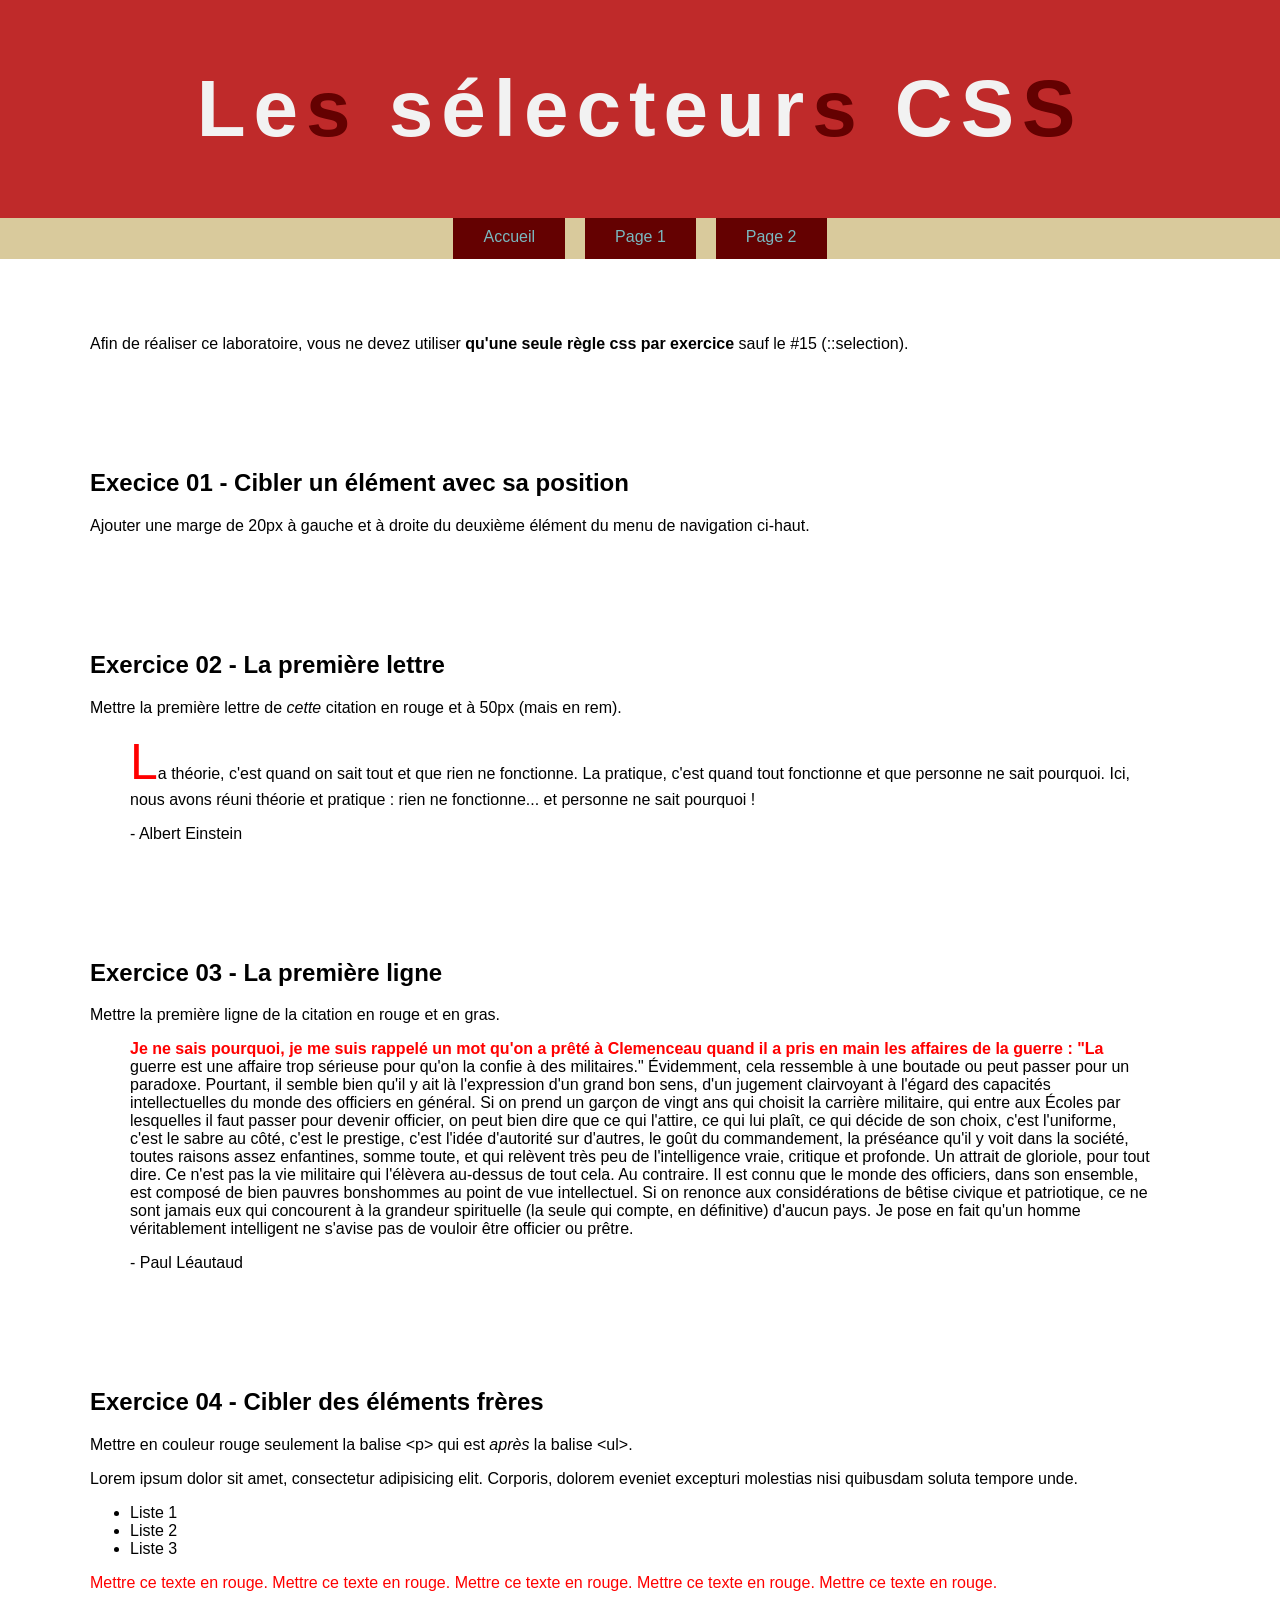
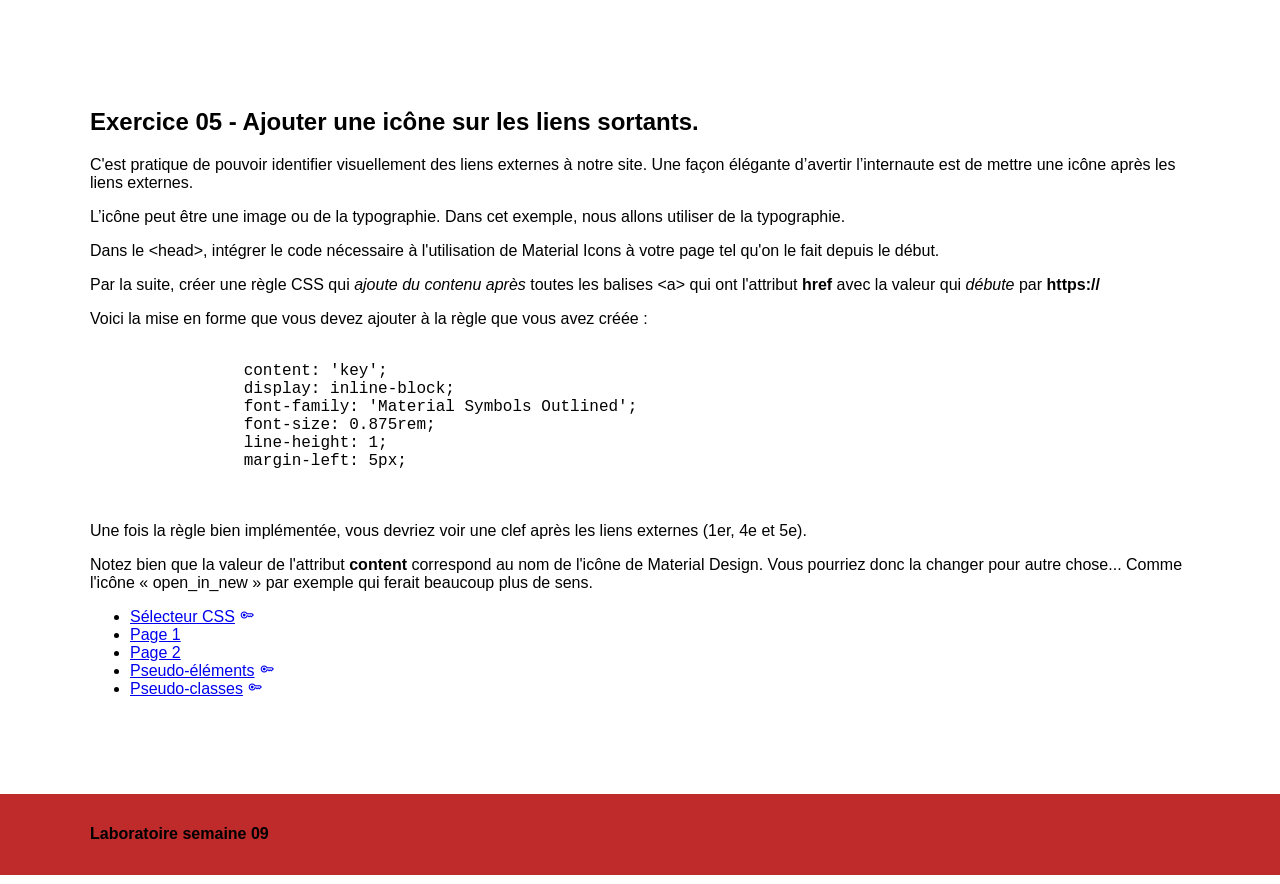
<file: index.html>
<!doctype html>
<html lang="fr">
  <head>
    <meta charset="UTF-8" />
    <title>Les sélecteurs CSS</title>

    <link rel="stylesheet" href="css/normalize.css" />
    <link
      rel="stylesheet"
      href="https://fonts.googleapis.com/css2?family=Material+Symbols+Outlined:opsz,wght,FILL,GRAD@20..48,100..700,0..1,-50..200"
    />
    <link rel="stylesheet" href="css/styles.css" />
    <script src="js/splittext.js" defer></script>
    <script src="js/scripts.js" defer></script>
  </head>
  <body>
    <header>
      <div class="wrapper">
        <h1>Les sélecteurs CSS</h1>
      </div>
    </header>

    <nav>
      <div class="wrapper">
        <ul>
          <li><a href="index.html">Accueil</a></li>
          <li><a href="page1.html">Page 1</a></li>
          <li><a href="page2.html">Page 2</a></li>
        </ul>
      </div>
    </nav>

    <div class="wrapper">
      <section class="intro">
        <p>
          Afin de réaliser ce laboratoire, vous ne devez utiliser
          <strong>qu'une seule règle css par exercice</strong> sauf le #15
          (::selection).
        </p>
      </section>

      <section class="exercice01">
        <h2>Execice 01 - Cibler un élément avec sa position</h2>
        <p>
          Ajouter une marge de 20px à gauche et à droite du deuxième élément du
          menu de navigation ci-haut.
        </p>
      </section>

      <section class="exercice02">
        <h2>Exercice 02 - La première lettre</h2>
        <p>
          Mettre la première lettre de <em>cette</em> citation en rouge et à
          50px (mais en rem).
        </p>
        <blockquote>
          La théorie, c'est quand on sait tout et que rien ne fonctionne. La
          pratique, c'est quand tout fonctionne et que personne ne sait
          pourquoi. Ici, nous avons réuni théorie et pratique : rien ne
          fonctionne... et personne ne sait pourquoi !
          <p>- Albert Einstein</p>
        </blockquote>
      </section>

      <section class="exercice03">
        <h2>Exercice 03 - La première ligne</h2>
        <p>Mettre la première ligne de la citation en rouge et en gras.</p>
        <blockquote>
          Je ne sais pourquoi, je me suis rappelé un mot qu'on a prêté à
          Clemenceau quand il a pris en main les affaires de la guerre : "La
          guerre est une affaire trop sérieuse pour qu'on la confie à des
          militaires." Évidemment, cela ressemble à une boutade ou peut passer
          pour un paradoxe. Pourtant, il semble bien qu'il y ait là l'expression
          d'un grand bon sens, d'un jugement clairvoyant à l'égard des capacités
          intellectuelles du monde des officiers en général. Si on prend un
          garçon de vingt ans qui choisit la carrière militaire, qui entre aux
          Écoles par lesquelles il faut passer pour devenir officier, on peut
          bien dire que ce qui l'attire, ce qui lui plaît, ce qui décide de son
          choix, c'est l'uniforme, c'est le sabre au côté, c'est le prestige,
          c'est l'idée d'autorité sur d'autres, le goût du commandement, la
          préséance qu'il y voit dans la société, toutes raisons assez
          enfantines, somme toute, et qui relèvent très peu de l'intelligence
          vraie, critique et profonde. Un attrait de gloriole, pour tout dire.
          Ce n'est pas la vie militaire qui l'élèvera au-dessus de tout cela. Au
          contraire. Il est connu que le monde des officiers, dans son ensemble,
          est composé de bien pauvres bonshommes au point de vue intellectuel.
          Si on renonce aux considérations de bêtise civique et patriotique, ce
          ne sont jamais eux qui concourent à la grandeur spirituelle (la seule
          qui compte, en définitive) d'aucun pays. Je pose en fait qu'un homme
          véritablement intelligent ne s'avise pas de vouloir être officier ou
          prêtre.
          <p>- Paul Léautaud</p>
        </blockquote>
      </section>

      <section class="exercice04">
        <h2>Exercice 04 - Cibler des éléments frères</h2>
        <p>
          Mettre en couleur rouge seulement la balise &lt;p&gt; qui est
          <em>après</em> la balise &lt;ul&gt;.
        </p>
        <p>
          Lorem ipsum dolor sit amet, consectetur adipisicing elit. Corporis,
          dolorem eveniet excepturi molestias nisi quibusdam soluta tempore
          unde.
        </p>

        <ul>
          <li>Liste 1</li>
          <li>Liste 2</li>
          <li>Liste 3</li>
        </ul>

        <p>
          Mettre ce texte en rouge. Mettre ce texte en rouge. Mettre ce texte en
          rouge. Mettre ce texte en rouge. Mettre ce texte en rouge.
        </p>
      </section>

      <section class="exercice05">
        <h2>Exercice 05 - Ajouter une icône sur les liens sortants.</h2>

        <p>
          C'est pratique de pouvoir identifier visuellement des liens externes à
          notre site. Une façon élégante d’avertir l’internaute est de mettre
          une icône après les liens externes.
        </p>

        <p>
          L’icône peut être une image ou de la typographie. Dans cet exemple,
          nous allons utiliser de la typographie.
        </p>

        <p>
          Dans le &lt;head&gt;, intégrer le code nécessaire à l'utilisation de
          Material Icons à votre page tel qu'on le fait depuis le début.
        </p>

        <p>
          Par la suite, créer une règle CSS qui
          <em>ajoute du contenu après</em> toutes les balises &lt;a&gt; qui ont
          l'attribut <strong>href</strong> avec la valeur qui
          <em>débute</em> par <strong>https://</strong>
        </p>

        <p>
          Voici la mise en forme que vous devez ajouter à la règle que vous avez
          créée :
        </p>

        <pre>
            <code>
                content: 'key';
                display: inline-block;
                font-family: 'Material Symbols Outlined';
                font-size: 0.875rem;
                line-height: 1;
                margin-left: 5px;
            </code>
        </pre>

        <p>
          Une fois la règle bien implémentée, vous devriez voir une clef après
          les liens externes (1er, 4e et 5e).
        </p>

        <p>
          Notez bien que la valeur de l'attribut
          <strong>content</strong> correspond au nom de l'icône de Material
          Design. Vous pourriez donc la changer pour autre chose... Comme
          l'icône « open_in_new » par exemple qui ferait beaucoup plus de sens.
        </p>

        <ul>
          <li>
            <a
              href="https://developer.mozilla.org/fr/docs/Glossaire/S%C3%A9lecteur_CSS"
              >Sélecteur CSS</a
            >
          </li>
          <li>
            <a href="page1.html">Page 1</a>
          </li>
          <li>
            <a href="page2.html">Page 2</a>
          </li>
          <li>
            <a
              href="https://developer.mozilla.org/fr/docs/Web/CSS/Pseudo-%C3%A9l%C3%A9ments"
              >Pseudo-éléments</a
            >
          </li>
          <li>
            <a
              href="https://developer.mozilla.org/fr/docs/Web/CSS/Pseudo-classes"
              >Pseudo-classes</a
            >
          </li>
        </ul>
      </section>
    </div>

    <footer>
      <div class="wrapper">
        <h4>Laboratoire semaine 09</h4>
      </div>
    </footer>
  </body>
</html>
</file>
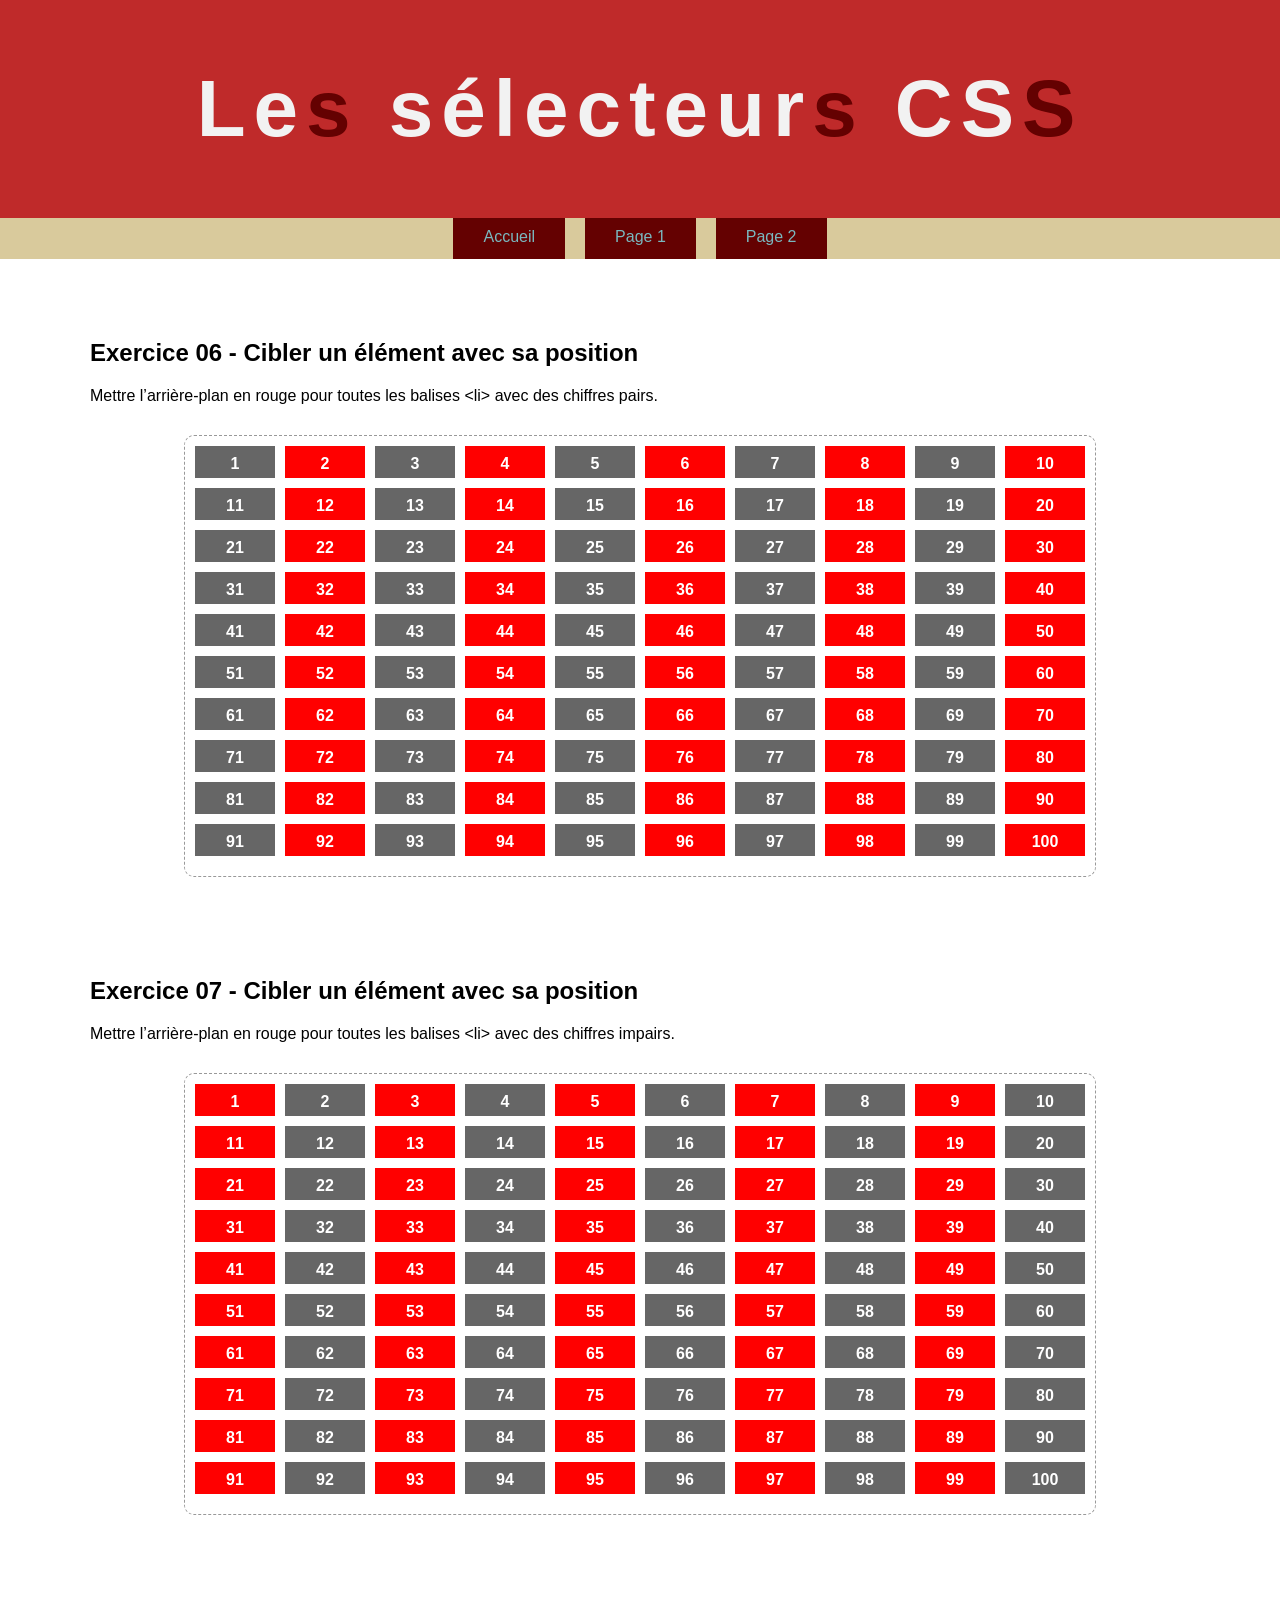
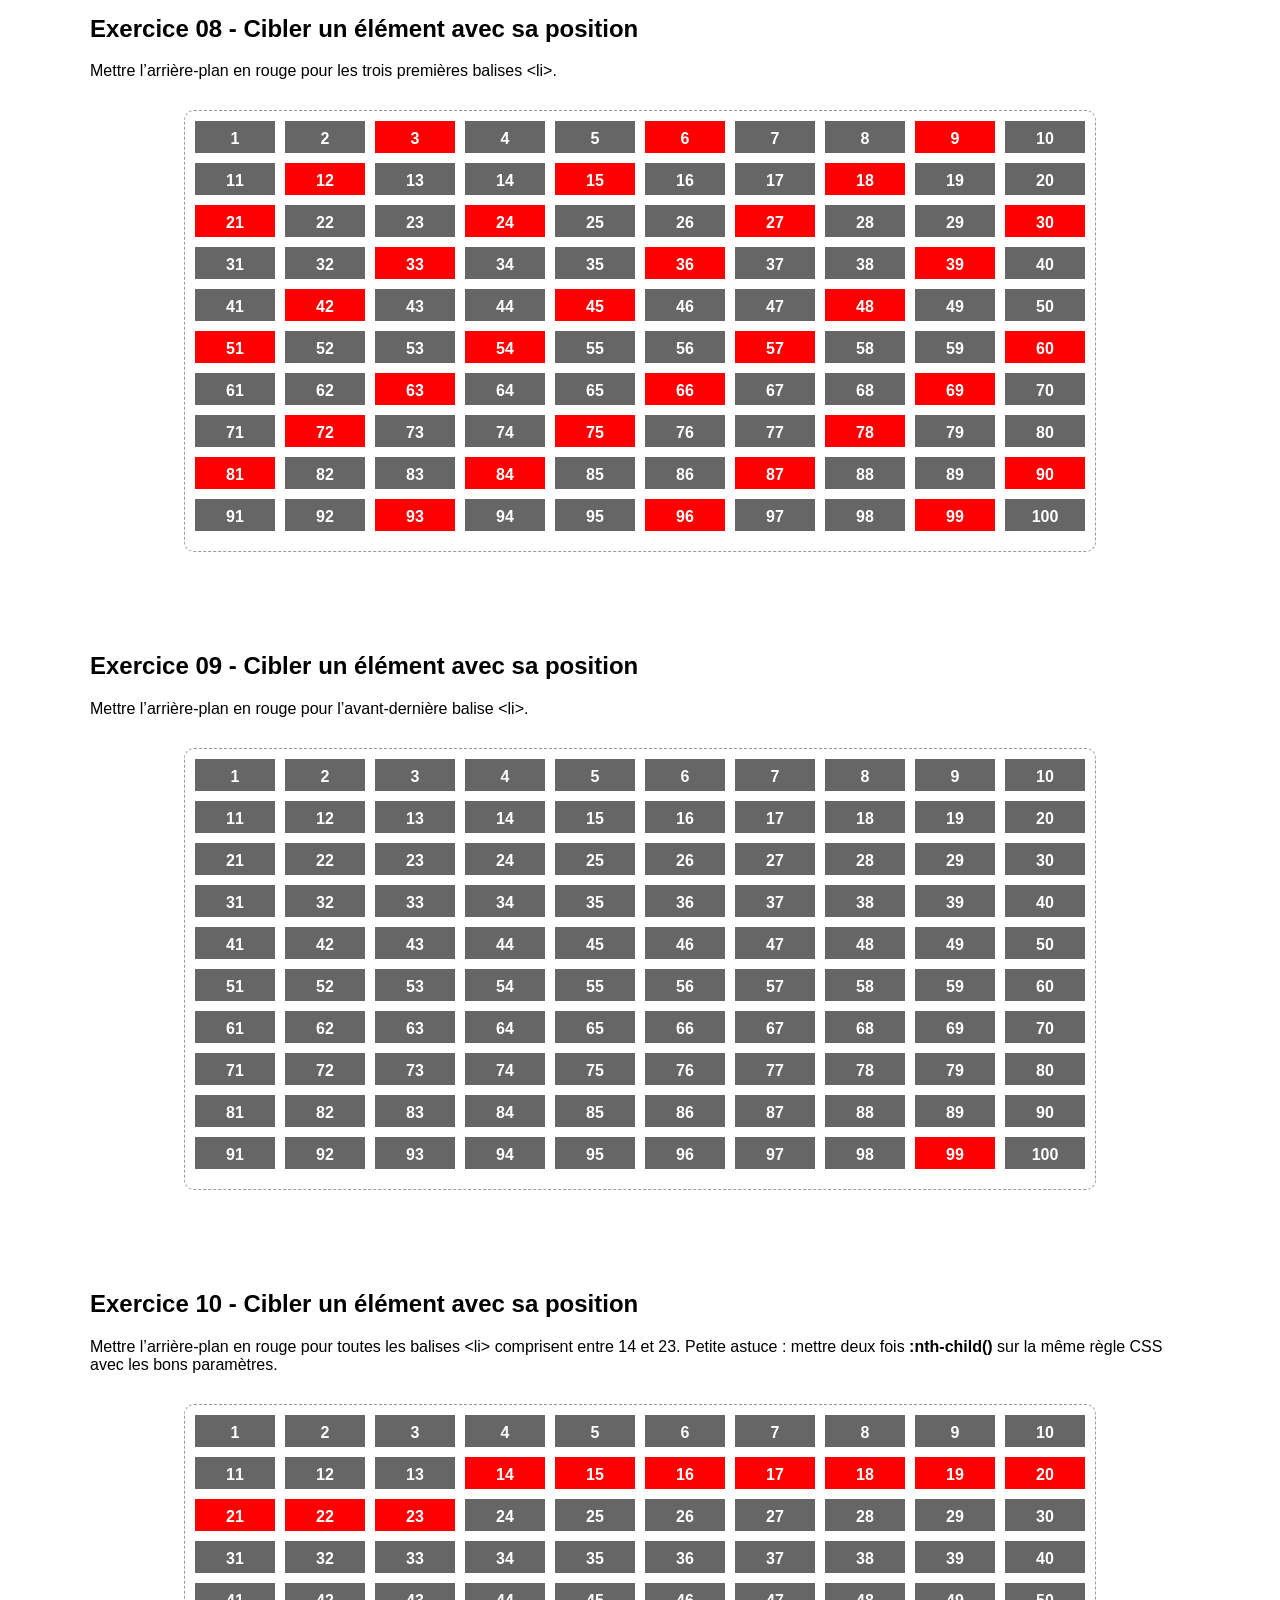
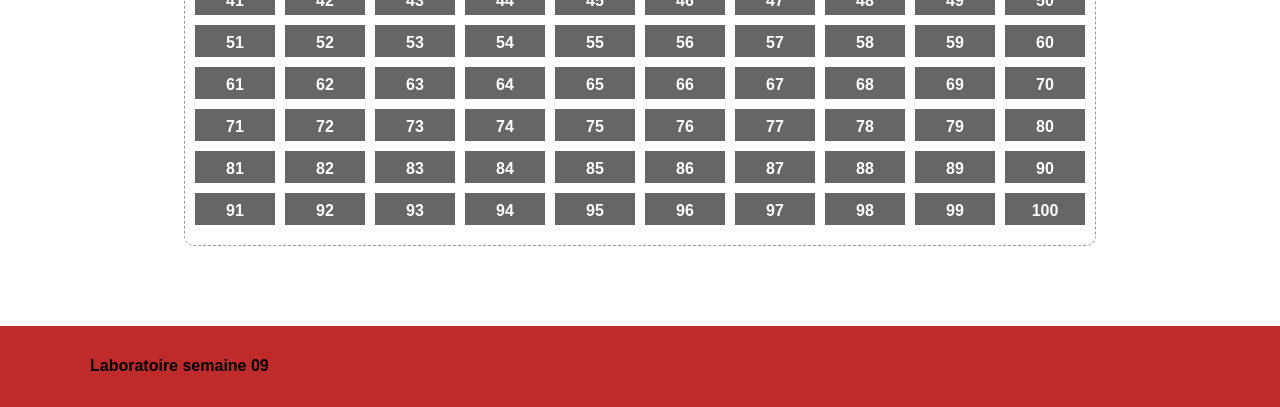
<file: page1.html>
<!DOCTYPE html>
<html lang="fr">
<head>
    <meta charset="UTF-8">
    <title>Les sélecteurs CSS</title>

    <link rel="stylesheet" href="css/normalize.css">

    <link rel="stylesheet" href="css/styles.css">

<script src="js/splittext.js" defer></script>
<script src="js/scripts.js" defer></script>
</head>
<body>

<header>
    <div class="wrapper">
        <h1>Les sélecteurs CSS</h1>
    </div>
</header>


<nav>
    <div class="wrapper">
        <ul>
            <li><a href="index.html">Accueil</a></li>
            <li><a href="page1.html">Page 1</a></li>
            <li><a href="page2.html">Page 2</a></li>
        </ul>
    </div>
</nav>


<div class="wrapper">

    <section class="exercice06">
        <h2>Exercice 06 - Cibler un élément avec sa position</h2>
        <p>Mettre l’arrière-plan en rouge pour toutes les balises &lt;li&gt; avec des chiffres pairs.</p>


        <ol>
            <li>1</li><li>2</li><li>3</li><li>4</li><li>5</li><li>6</li><li>7</li><li>8</li><li>9</li><li>10</li>
            <li>11</li><li>12</li><li>13</li><li>14</li><li>15</li><li>16</li><li>17</li><li>18</li><li>19</li><li>20</li>
            <li>21</li><li>22</li><li>23</li><li>24</li><li>25</li><li>26</li><li>27</li><li>28</li><li>29</li><li>30</li>
            <li>31</li><li>32</li><li>33</li><li>34</li><li>35</li><li>36</li><li>37</li><li>38</li><li>39</li><li>40</li>
            <li>41</li><li>42</li><li>43</li><li>44</li><li>45</li><li>46</li><li>47</li><li>48</li><li>49</li><li>50</li>
            <li>51</li><li>52</li><li>53</li><li>54</li><li>55</li><li>56</li><li>57</li><li>58</li><li>59</li><li>60</li>
            <li>61</li><li>62</li><li>63</li><li>64</li><li>65</li><li>66</li><li>67</li><li>68</li><li>69</li><li>70</li>
            <li>71</li><li>72</li><li>73</li><li>74</li><li>75</li><li>76</li><li>77</li><li>78</li><li>79</li><li>80</li>
            <li>81</li><li>82</li><li>83</li><li>84</li><li>85</li><li>86</li><li>87</li><li>88</li><li>89</li><li>90</li>
            <li>91</li><li>92</li><li>93</li><li>94</li><li>95</li><li>96</li><li>97</li><li>98</li><li>99</li><li>100</li>
        </ol>

    </section>

    <section class="exercice07">
        <h2>Exercice 07 - Cibler un élément avec sa position</h2>
        <p>Mettre l’arrière-plan en rouge pour toutes les balises &lt;li&gt; avec des chiffres impairs.</p>


        <ol>
            <li>1</li><li>2</li><li>3</li><li>4</li><li>5</li><li>6</li><li>7</li><li>8</li><li>9</li><li>10</li>
            <li>11</li><li>12</li><li>13</li><li>14</li><li>15</li><li>16</li><li>17</li><li>18</li><li>19</li><li>20</li>
            <li>21</li><li>22</li><li>23</li><li>24</li><li>25</li><li>26</li><li>27</li><li>28</li><li>29</li><li>30</li>
            <li>31</li><li>32</li><li>33</li><li>34</li><li>35</li><li>36</li><li>37</li><li>38</li><li>39</li><li>40</li>
            <li>41</li><li>42</li><li>43</li><li>44</li><li>45</li><li>46</li><li>47</li><li>48</li><li>49</li><li>50</li>
            <li>51</li><li>52</li><li>53</li><li>54</li><li>55</li><li>56</li><li>57</li><li>58</li><li>59</li><li>60</li>
            <li>61</li><li>62</li><li>63</li><li>64</li><li>65</li><li>66</li><li>67</li><li>68</li><li>69</li><li>70</li>
            <li>71</li><li>72</li><li>73</li><li>74</li><li>75</li><li>76</li><li>77</li><li>78</li><li>79</li><li>80</li>
            <li>81</li><li>82</li><li>83</li><li>84</li><li>85</li><li>86</li><li>87</li><li>88</li><li>89</li><li>90</li>
            <li>91</li><li>92</li><li>93</li><li>94</li><li>95</li><li>96</li><li>97</li><li>98</li><li>99</li><li>100</li>
        </ol>

    </section>

    <section class="exercice08">
        <h2>Exercice 08 - Cibler un élément avec sa position</h2>
        <p>Mettre l’arrière-plan en rouge pour les trois premières balises &lt;li&gt;.</p>

        <ol>
            <li>1</li><li>2</li><li>3</li><li>4</li><li>5</li><li>6</li><li>7</li><li>8</li><li>9</li><li>10</li>
            <li>11</li><li>12</li><li>13</li><li>14</li><li>15</li><li>16</li><li>17</li><li>18</li><li>19</li><li>20</li>
            <li>21</li><li>22</li><li>23</li><li>24</li><li>25</li><li>26</li><li>27</li><li>28</li><li>29</li><li>30</li>
            <li>31</li><li>32</li><li>33</li><li>34</li><li>35</li><li>36</li><li>37</li><li>38</li><li>39</li><li>40</li>
            <li>41</li><li>42</li><li>43</li><li>44</li><li>45</li><li>46</li><li>47</li><li>48</li><li>49</li><li>50</li>
            <li>51</li><li>52</li><li>53</li><li>54</li><li>55</li><li>56</li><li>57</li><li>58</li><li>59</li><li>60</li>
            <li>61</li><li>62</li><li>63</li><li>64</li><li>65</li><li>66</li><li>67</li><li>68</li><li>69</li><li>70</li>
            <li>71</li><li>72</li><li>73</li><li>74</li><li>75</li><li>76</li><li>77</li><li>78</li><li>79</li><li>80</li>
            <li>81</li><li>82</li><li>83</li><li>84</li><li>85</li><li>86</li><li>87</li><li>88</li><li>89</li><li>90</li>
            <li>91</li><li>92</li><li>93</li><li>94</li><li>95</li><li>96</li><li>97</li><li>98</li><li>99</li><li>100</li>
        </ol>

    </section>
    <section class="exercice09">
        <h2>Exercice 09 - Cibler un élément avec sa position</h2>
        <p>Mettre l’arrière-plan en rouge pour l’avant-dernière balise &lt;li&gt;.</p>

        <ol>
            <li>1</li><li>2</li><li>3</li><li>4</li><li>5</li><li>6</li><li>7</li><li>8</li><li>9</li><li>10</li>
            <li>11</li><li>12</li><li>13</li><li>14</li><li>15</li><li>16</li><li>17</li><li>18</li><li>19</li><li>20</li>
            <li>21</li><li>22</li><li>23</li><li>24</li><li>25</li><li>26</li><li>27</li><li>28</li><li>29</li><li>30</li>
            <li>31</li><li>32</li><li>33</li><li>34</li><li>35</li><li>36</li><li>37</li><li>38</li><li>39</li><li>40</li>
            <li>41</li><li>42</li><li>43</li><li>44</li><li>45</li><li>46</li><li>47</li><li>48</li><li>49</li><li>50</li>
            <li>51</li><li>52</li><li>53</li><li>54</li><li>55</li><li>56</li><li>57</li><li>58</li><li>59</li><li>60</li>
            <li>61</li><li>62</li><li>63</li><li>64</li><li>65</li><li>66</li><li>67</li><li>68</li><li>69</li><li>70</li>
            <li>71</li><li>72</li><li>73</li><li>74</li><li>75</li><li>76</li><li>77</li><li>78</li><li>79</li><li>80</li>
            <li>81</li><li>82</li><li>83</li><li>84</li><li>85</li><li>86</li><li>87</li><li>88</li><li>89</li><li>90</li>
            <li>91</li><li>92</li><li>93</li><li>94</li><li>95</li><li>96</li><li>97</li><li>98</li><li>99</li><li>100</li>
        </ol>

    </section>

    <section class="exercice10">
        <h2>Exercice 10 - Cibler un élément avec sa position</h2>
        <p>Mettre l’arrière-plan en rouge pour toutes les balises &lt;li&gt; comprisent entre 14 et 23. Petite astuce : mettre deux fois <strong>:nth-child()</strong> sur la même règle CSS avec les bons paramètres.</p>


        <ol>
            <li>1</li><li>2</li><li>3</li><li>4</li><li>5</li><li>6</li><li>7</li><li>8</li><li>9</li><li>10</li>
            <li>11</li><li>12</li><li>13</li><li>14</li><li>15</li><li>16</li><li>17</li><li>18</li><li>19</li><li>20</li>
            <li>21</li><li>22</li><li>23</li><li>24</li><li>25</li><li>26</li><li>27</li><li>28</li><li>29</li><li>30</li>
            <li>31</li><li>32</li><li>33</li><li>34</li><li>35</li><li>36</li><li>37</li><li>38</li><li>39</li><li>40</li>
            <li>41</li><li>42</li><li>43</li><li>44</li><li>45</li><li>46</li><li>47</li><li>48</li><li>49</li><li>50</li>
            <li>51</li><li>52</li><li>53</li><li>54</li><li>55</li><li>56</li><li>57</li><li>58</li><li>59</li><li>60</li>
            <li>61</li><li>62</li><li>63</li><li>64</li><li>65</li><li>66</li><li>67</li><li>68</li><li>69</li><li>70</li>
            <li>71</li><li>72</li><li>73</li><li>74</li><li>75</li><li>76</li><li>77</li><li>78</li><li>79</li><li>80</li>
            <li>81</li><li>82</li><li>83</li><li>84</li><li>85</li><li>86</li><li>87</li><li>88</li><li>89</li><li>90</li>
            <li>91</li><li>92</li><li>93</li><li>94</li><li>95</li><li>96</li><li>97</li><li>98</li><li>99</li><li>100</li>
        </ol>

    </section>
</div>

<footer>
    <div class="wrapper">
        <h4>Laboratoire semaine 09</h4>
    </div>
</footer>


</body>
</html>
</file>
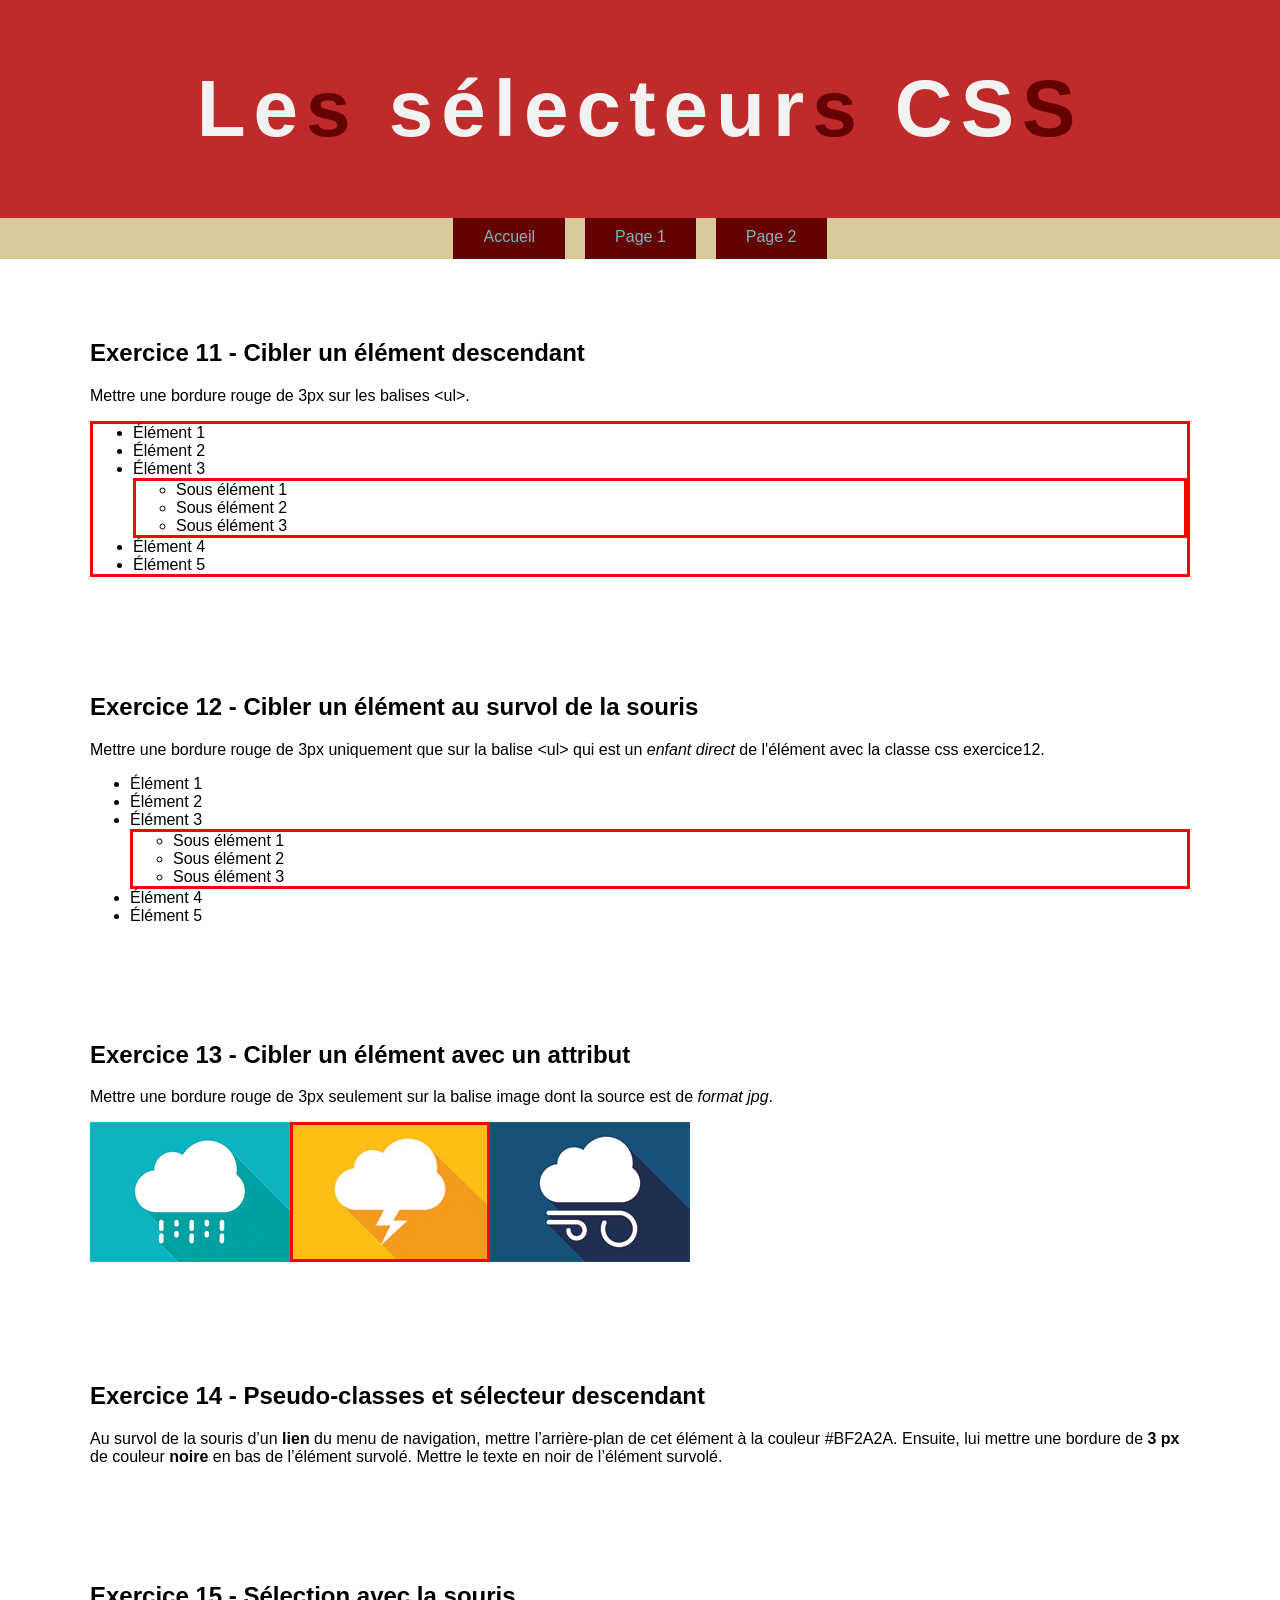
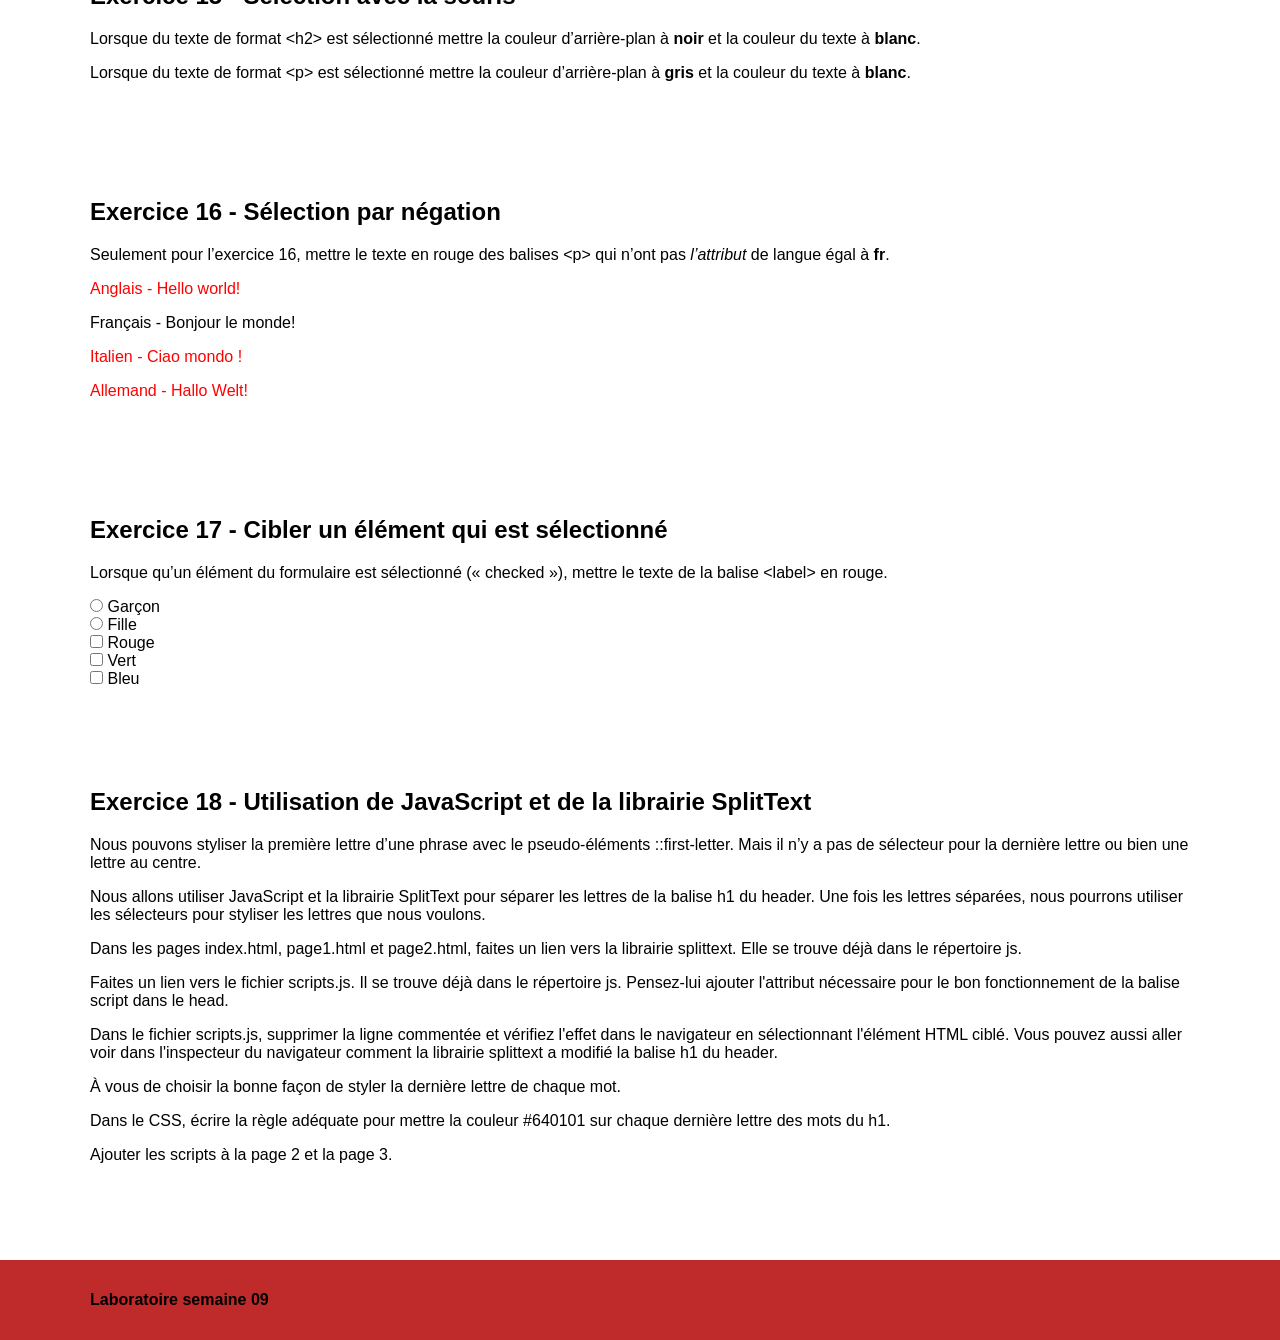
<file: page2.html>
<!DOCTYPE html>
<html lang="fr">
<head>
    <meta charset="UTF-8">
    <title>Les sélecteurs CSS</title>

    <link rel="stylesheet" href="css/normalize.css">

    <link rel="stylesheet" href="css/styles.css">
<script src="js/splittext.js" defer></script>
<script src="js/scripts.js" defer></script>
</head>
<body>

<header>
    <div class="wrapper">
        <h1>Les sélecteurs CSS</h1>
    </div>
</header>


<nav>
    <div class="wrapper">
        <ul>
            <li><a href="index.html">Accueil</a></li>
            <li><a href="page1.html">Page 1</a></li>
            <li><a href="page2.html">Page 2</a></li>
        </ul>
    </div>
</nav>


<div class="wrapper">

    <section class="exercice11">
        <h2>Exercice 11 - Cibler un élément descendant</h2>
        <p>Mettre une bordure rouge de 3px sur les balises &lt;ul&gt;.</p>

        <ul>
            <li>Élément 1</li>
            <li>Élément 2</li>
            <li>Élément 3
                <ul>
                    <li>Sous élément 1</li>
                    <li>Sous élément 2</li>
                    <li>Sous élément 3</li>
                </ul>
            </li>
            <li>Élément 4</li>
            <li>Élément 5</li>
        </ul>
    </section>

    <section class="exercice12">
        <h2>Exercice 12 - Cibler un élément au survol de la souris</h2>
        <p>Mettre une bordure rouge de 3px uniquement que sur la balise &lt;ul&gt; qui est un <em>enfant direct</em> de l'élément avec la classe css exercice12.</p>

        <ul>
            <li>Élément 1</li>
            <li>Élément 2</li>
            <li>Élément 3
                <ul>
                    <li>Sous élément 1</li>
                    <li>Sous élément 2</li>
                    <li>Sous élément 3</li>
                </ul>
            </li>
            <li>Élément 4</li>
            <li>Élément 5</li>
        </ul>
    </section>

    <section class="exercice13">
        <h2>Exercice 13 - Cibler un élément avec un attribut</h2>
        <p>Mettre une bordure rouge de 3px seulement sur la balise image dont la source est de <em>format jpg</em>.</p>

        <p><img src="images/nuage.gif" alt="Nuage en format gif"><img src="images/nuage.jpg" alt="Nuage en format jpg"><img src="images/nuage.png" alt="Nuage en format png"></p>
    </section>

    <section class="exercice14">
        <h2>Exercice 14 - Pseudo-classes et sélecteur descendant</h2>
        <p>Au survol de la souris d’un <strong>lien</strong> du menu de navigation, mettre l’arrière-plan de cet élément à la couleur #BF2A2A. Ensuite, lui mettre une bordure de <strong>3 px</strong> de couleur <strong>noire</strong> en bas de l’élément survolé. Mettre le texte en noir de l’élément survolé.</p>
    </section>

    <section class="exercice15">
        <h2>Exercice 15 - Sélection avec la souris</h2>

        <p>Lorsque du texte de format &lt;h2&gt; est sélectionné mettre la couleur d’arrière-plan à <strong>noir</strong> et la couleur du texte à <strong>blanc</strong>.</p>

        <p>Lorsque du texte de format &lt;p&gt; est sélectionné mettre la couleur d’arrière-plan à <strong>gris</strong> et la couleur du texte à <strong>blanc</strong>.</p>

    </section>

    <section class="exercice16">
        <h2>Exercice 16 - Sélection par négation</h2>

        <p lang="fr">Seulement pour l’exercice 16, mettre le texte en rouge des balises &lt;p&gt; qui n’ont pas <em>l’attribut</em> de langue égal à <strong>fr</strong>.</p>

        <p lang="en">Anglais - Hello world!</p>
        <p lang="fr">Français - Bonjour le monde!</p>
        <p lang="it">Italien - Ciao mondo !</p>
        <p lang="de">Allemand - Hallo Welt!</p>

    </section>

    <section class="exercice17">
        <h2>Exercice 17 - Cibler un élément qui est sélectionné</h2>
        <p>Lorsque qu’un élément du formulaire est sélectionné (« checked »), mettre le texte de la balise &lt;label&gt; en rouge.</p>

        <form action="#">
            <div>
                <input id="rad1" type="radio" value="garcon" name="genre">
                <label for="rad1">Garçon</label>
            </div>
            <div>
                <input id="rad2" type="radio" value="fille" name="genre">
                <label for="rad2">Fille</label>
            </div>
            <div>
                <input id="cb1" type="checkbox" value="rouge">
                <label for="cb1">Rouge</label>
            </div>
            <div>
                <input id="cb2" type="checkbox" value="vert">
                <label for="cb2">Vert</label>
            </div>
            <div>
                <input id="cb3" type="checkbox" value="bleu">
                <label for="cb3">Bleu</label>
            </div>
        </form>
    </section>

    <section class="exercice18">
        <h2>Exercice 18 - Utilisation de JavaScript et de la librairie SplitText</h2>

        <p>Nous pouvons styliser la première lettre d’une phrase avec le pseudo-éléments ::first-letter. Mais il n’y a pas de sélecteur pour la dernière lettre ou bien une lettre au centre.</p>

        <p>Nous allons utiliser JavaScript et la librairie SplitText pour séparer les lettres de la balise h1 du header. Une fois les lettres séparées, nous pourrons utiliser les sélecteurs pour styliser les lettres que nous voulons.</p>

        <p>Dans les pages index.html, page1.html et page2.html, faites un lien vers la librairie splittext. Elle se trouve déjà dans le répertoire js.</p>

        <p>Faites un lien vers le fichier scripts.js. Il se trouve déjà dans le répertoire js. Pensez-lui ajouter l'attribut nécessaire pour le bon fonctionnement de la balise script dans le head.</p>

        <p>Dans le fichier scripts.js, supprimer la ligne commentée et vérifiez l'effet dans le navigateur en sélectionnant l'élément HTML ciblé. Vous pouvez aussi aller voir dans l'inspecteur du navigateur comment la librairie splittext a modifié la balise h1 du header.</p>

        <p>À vous de choisir la bonne façon de styler la dernière lettre de chaque mot.</p>

        <p>Dans le CSS, écrire la règle adéquate pour mettre la couleur #640101 sur chaque dernière lettre des mots du h1.</p>

        <p>Ajouter les scripts à la page 2 et la page 3.</p>

    </section>


</div>

<footer>
    <div class="wrapper">
        <h4>Laboratoire semaine 09</h4>
    </div>
</footer>


</body>
</html>
</file>
<file: css/styles.css>
/* Exercice 01 */
nav .wrapper a[href*="page1.html"] {
  margin: 0 20px 0 20px;
}
/* Exercice 02 */
.exercice02 blockquote::first-letter {
  color: red;
  font-size: 3.125rem;
}
/* Exercice 03 */
.exercice03 blockquote::first-line {
  color: red;
  font-weight: bold;
}
/* Exercice 04 */
.exercice04 ul + p {
  color: red;
}
/* Exercice 05 */
.exercice05 li [href^="https://"]::after {
  content: "key";
  display: inline-block;
  font-family: "Material Symbols Outlined";
  font-size: 0.875rem;
  line-height: 1;
  margin-left: 5px;
}
/* Exercice 06 */
.exercice06 ol li:nth-child(even){
  background-color: red;
}
/* Exercice 07 */
.exercice07 ol li:nth-child(odd){
  background-color: red;
  }
/* Exercice 08 */
.exercice08 ol li:nth-child(3n){
  background-color: red;
  }
/* Exercice 09 */
.exercice09 ol li:nth-last-child(2){
  background-color: red;
  }
/* Exercice 10 */
.exercice10 ol li:nth-child(n + 14):nth-child(-n + 23){
  background-color: red;
  }
/* Exercice 11 */
.exercice11 ul{
  border: 3px solid red;
  }
/* Exercice 12 */
.exercice12 ul ul{
  border: 3px solid red;
  }
/* Exercice 13 */
.exercice13 img[src$=".jpg"] {
  border: 3px solid red;
}
/* Exercice 14 */
nav ul li:hover {
   background-color: #BF2A2A;
  border-bottom: 3px solid black;
  color: black;
}
/* Exercice 15 */
h2:hover{
  background-color: black;
  color: white;
}

p:hover{
  background-color: grey;
  color: white;
}
/* Exercice 16 */
.exercice16 p:not([lang="fr"]) {
  color: red;
  }
/* Exercice 17 */
.exercice17 input:checked + label {
  color: red;
}
/* Exercice 18 */
header h1 .word .char:last-child{
  color: #640101;
}
/*-------------------------------------------
-
-   Ne rien modifier dans le CSS qui suit
-
-
---------------------------------------------*/

/*----------------------------------------------------------------------------
    Reset
----------------------------------------------------------------------------*/

html {
  box-sizing: border-box;
}

*,
*:before,
*:after {
  box-sizing: inherit;
}

/*------------------------------------------------------------------------------
   Base
------------------------------------------------------------------------------*/

body {
  background-color: white;
  color: black;
  font-size: 1rem;
}

ol {
  display: flex;
  flex-wrap: wrap;

  max-width: 912px;

  color: #fff;
  font:
    1em arial,
    sans-serif;

  list-style: none;

  margin: 30px auto 0;
  padding: 10px 0 10px 10px;

  border: 1px dashed #999;
  border-radius: 10px;
}

ol li {
  text-align: center;
  font-weight: bold;

  background: #666;
  padding: 1%;

  width: 80px;
  height: 32px;

  margin: 0 10px 10px 0;
}

/*------------------------------------------------------------------------------
   Mise en page
------------------------------------------------------------------------------*/

.wrapper {
  max-width: 1100px;
  margin: 0 auto;
}

/*------------------------------------------------------------------------------
   Modules
------------------------------------------------------------------------------*/

/*------------------- Navigation --------------------*/

nav {
  background-color: #d9ca9c;
  text-align: center;
}

nav ul {
  display: flex;
  justify-content: center;

  list-style: none;

  margin: 0;
  padding: 0;
}

nav li a {
  background-color: #640101;
  border-bottom: 3px solid transparent;
  color: #7ab8bf;
  display: inline-block;
  padding: 10px 30px;
  text-decoration: none;
}

/*------------------- Entête --------------------*/

header {
  background: #bf2a2a;
  padding: 63px 0;
}

header h1 {
  font:
    700 5rem "Lato",
    sans-serif;
  color: #f2f2f2;
  letter-spacing: 0.1em;
  margin: 0;
  text-align: center;
}
header h1.hide {
  display: none;
}

/*------------------- Section --------------------*/

section {
  margin-top: 60px;
}

section {
  margin-bottom: 80px;
  overflow: auto;
}

/*------------------- Pied de page --------------------*/

footer {
  background-color: #bf2a2a;
  padding: 10px 0;
}

.exercice13 img {
  width: 200px;
  height: 140px;
}
</file>
